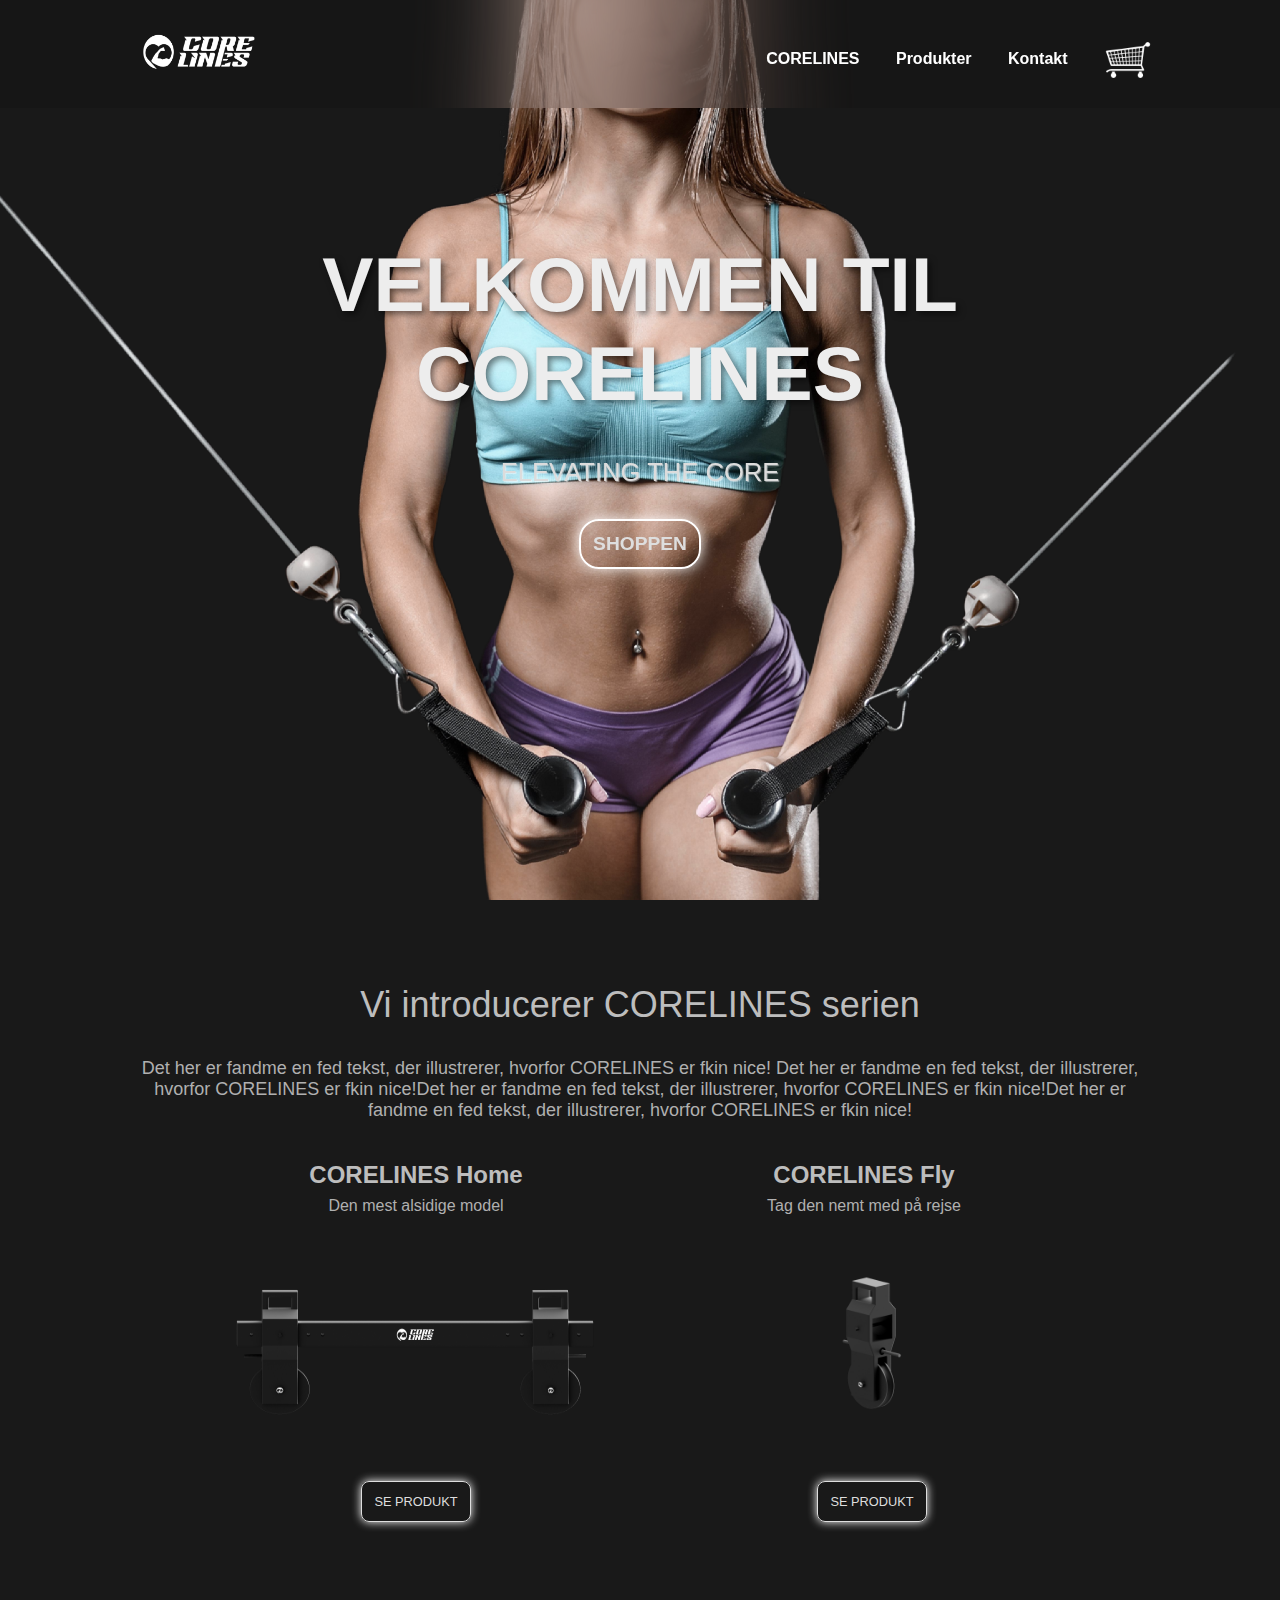
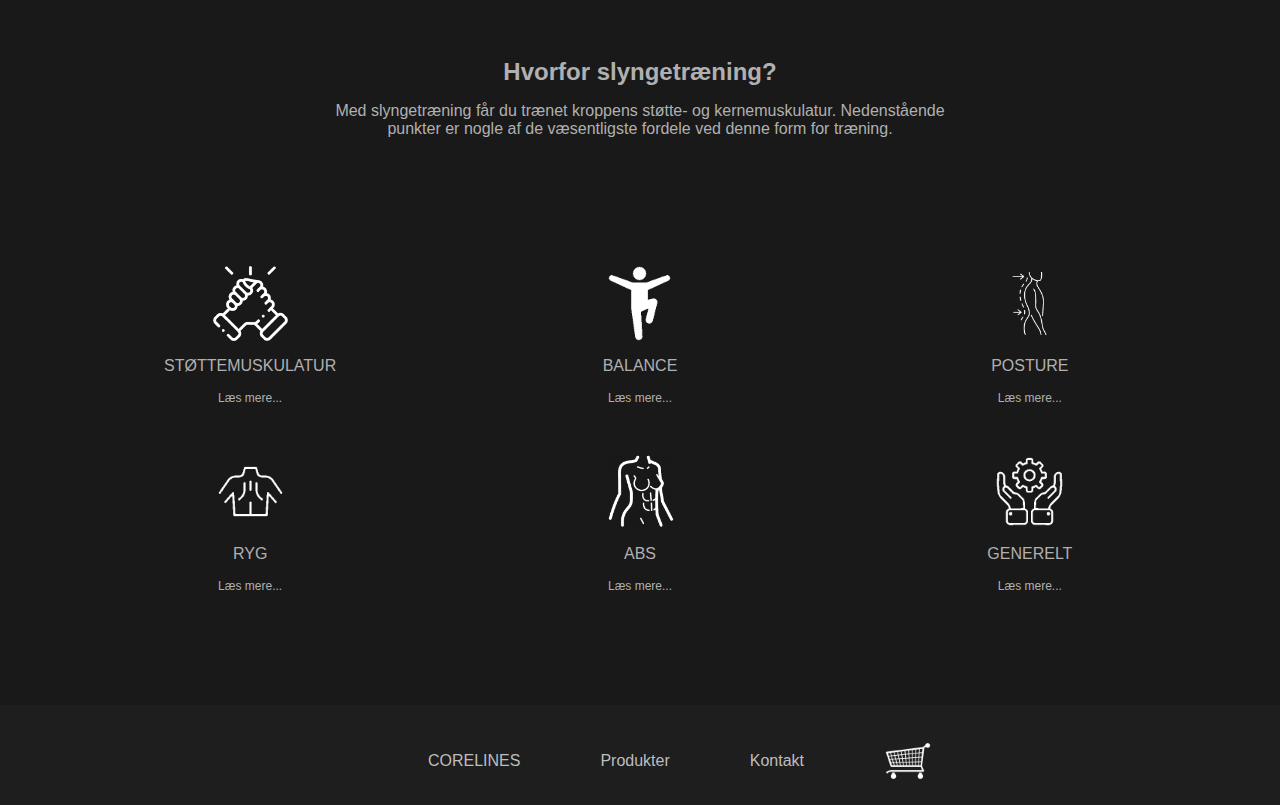
<file: index.html>
<!DOCTYPE html>
<html>
  <head>
    <meta charset="utf-8" />
    <meta http-equiv="X-UA-Compatible" content="IE=edge" />
    <title>CL:Home</title>
    <link rel="icon" href="pics/favicon.ico" />
    <meta name="description" content="" />
    <meta name="viewport" content="width=device-width, initial-scale=1" />
    <link rel="stylesheet" href="styles.css" />
    <link
      href="https://unpkg.com/boxicons@2.1.4/css/boxicons.min.css"
      rel="stylesheet"
    />
  </head>
  <body>
    <div class="hero_main">
      <header class="main_header">
        <input type="checkbox" id="menu-check" />
        <label class="icons" for="menu-check">
          <i class="bx bx-menu" id="menu-icon"></i>
          <i class="bx bx-x" id="close-icon"></i>
        </label>
        <a href=""
          ><img id="navbar_icon_logo" src="pics/AllWhite.png" alt=""
        /></a>
        <nav class="navbar">
          <a href="/index.html">CORELINES</a>
          <a href="/produkter.html">Produkter</a>
          <a href="">Kontakt</a>
          <a href=""
            ><img id="navbar_cart_logo" src="pics/1cart.png" alt=""
          /></a>
        </nav>
      </header>

      <div class="velkommen_div">
        <h1 id="velkommen_txt">VELKOMMEN TIL CORELINES</h1>
        <h2 id="elevatingthecore_txt">ELEVATING THE CORE</h2>
        <a href="/produkter.html" class="aref_btn" id="to-shop-btn">SHOPPEN</a>
      </div>
    </div>

    <div class="main_introducerer_div">
      <p id="introducerer_corelines_txt">Vi introducerer CORELINES serien</p>
      <p id="hvorfor_slyngetræning">
        Det her er fandme en fed tekst, der illustrerer, hvorfor CORELINES er
        fkin nice! Det her er fandme en fed tekst, der illustrerer, hvorfor
        CORELINES er fkin nice!Det her er fandme en fed tekst, der illustrerer,
        hvorfor CORELINES er fkin nice!Det her er fandme en fed tekst, der
        illustrerer, hvorfor CORELINES er fkin nice!
      </p>
    </div>
    <div class="corelines_produkter_div">
      <div class="home_introducerer_div introducerer_produkt_div">
        <h2 class="home_introducerer_title introducerer_produkt_title">
          CORELINES Home
        </h2>
        <p class="home_introducerer_text introducerer_produkt_text">
          Den mest alsidige model
        </p>
        <img
          src="pics/aa_home.png"
          alt=""
          class="home_produkt_img produkt_img"
        />
        <a class="btn se_produkt_btn">SE PRODUKT</a>
      </div>
      <div class="fly_introducerer_div introducerer_produkt_div">
        <h2 class="fly_introducerer_title introducerer_produkt_title">
          CORELINES Fly
        </h2>
        <p class="fly_introducerer_text introducerer_produkt_text">
          Tag den nemt med på rejse
        </p>
        <img src="pics/b_fly.png" alt="" class="fly_produkt_img produkt_img" />
        <a class="btn se_produkt_btn fly_introducerer_btn">SE PRODUKT</a>
      </div>
    </div>

    <div class="slyngetræning_info">
      <h2>Hvorfor slyngetræning?</h2>
      <p>
        Med slyngetræning får du trænet kroppens støtte- og kernemuskulatur.
        Nedenstående punkter er nogle af de væsentligste fordele ved denne form
        for træning.
      </p>
    </div>

    <div class="fordele">
      <div class="fordele_div">
        <div class="fordele_div2">
          Slyngetræning er en meget effektiv træningsform til at målrette de
          støttende muskler på grund af stoppernes ustabilitet. Træningsformen
          udfordrer ikke kun store muskelgrupper, men også de dybere muskler,
          der er afgørende for bl.a. balance og koordination. Dette medfører
          aktivering af forskellige stabiliserende muskler i hele kroppen for at
          opretholde kontrol og stabilitet under øvelserne. I modsætning til
          traditionel vægttræning, hvor bevægelserne ofte er mere kontrollerede,
          tvinger slyngetræning kroppen til at reagere på konstant skiftende
          positioner, hvilket stiller større krav til kernemuskulaturen og de
          mindre, stabiliserende muskler. Disse muskelgrupper bliver ofte
          forsømt i traditionel træning, hvorfor træningsformen, udover at give
          en mere alsidig og funktionel tilgang til træning, også er et
          værdifuldt supplement til f.eks. vægtløftere.
        </div>
        <img
          class="fordele_icons icon_support"
          src="pics/fordele/support1.png"
          alt=""
        />
        <p class="fordele_info">STØTTEMUSKULATUR</p>
        <p class="læs_mere_class">Læs mere...</p>
      </div>
      <div class="fordele_div">
        <div class="fordele_div2">
          Slyngetræning er en meget effektiv træningsform til at målrette de
          støttende muskler på grund af stoppernes ustabilitet. Træningsformen
          udfordrer ikke kun store muskelgrupper, men også de dybere muskler,
          der er afgørende for bl.a. balance og koordination. Dette medfører
          aktivering af forskellige stabiliserende muskler i hele kroppen for at
          opretholde kontrol og stabilitet under øvelserne. I modsætning til
          traditionel vægttræning, hvor bevægelserne ofte er mere kontrollerede,
          tvinger slyngetræning kroppen til at reagere på konstant skiftende
          positioner, hvilket stiller større krav til kernemuskulaturen og de
          mindre, stabiliserende muskler. Disse muskelgrupper bliver ofte
          forsømt i traditionel træning, hvorfor træningsformen, udover at give
          en mere alsidig og funktionel tilgang til træning, også er et
          værdifuldt supplement til f.eks. vægtløftere.
        </div>
        <img
          class="fordele_icons icon_balance"
          src="pics/fordele/balance1.png"
          alt=""
        />
        <p class="fordele_info">BALANCE</p>
        <p class="læs_mere_class">Læs mere...</p>
      </div>
      <div class="fordele_div">
        <div class="fordele_div2">
          Slyngetræning er en meget effektiv træningsform til at målrette de
          støttende muskler på grund af stoppernes ustabilitet. Træningsformen
          udfordrer ikke kun store muskelgrupper, men også de dybere muskler,
          der er afgørende for bl.a. balance og koordination. Dette medfører
          aktivering af forskellige stabiliserende muskler i hele kroppen for at
          opretholde kontrol og stabilitet under øvelserne. I modsætning til
          traditionel vægttræning, hvor bevægelserne ofte er mere kontrollerede,
          tvinger slyngetræning kroppen til at reagere på konstant skiftende
          positioner, hvilket stiller større krav til kernemuskulaturen og de
          mindre, stabiliserende muskler. Disse muskelgrupper bliver ofte
          forsømt i traditionel træning, hvorfor træningsformen, udover at give
          en mere alsidig og funktionel tilgang til træning, også er et
          værdifuldt supplement til f.eks. vægtløftere.
        </div>
        <img
          class="fordele_icons icon_posture"
          src="pics/fordele/posture1.png"
          alt=""
        />
        <p class="fordele_info">POSTURE</p>
        <p class="læs_mere_class">Læs mere...</p>
      </div>
      <div class="fordele_div">
        <div class="fordele_div2">
          Slyngetræning er en meget effektiv træningsform til at målrette de
          støttende muskler på grund af stoppernes ustabilitet. Træningsformen
          udfordrer ikke kun store muskelgrupper, men også de dybere muskler,
          der er afgørende for bl.a. balance og koordination. Dette medfører
          aktivering af forskellige stabiliserende muskler i hele kroppen for at
          opretholde kontrol og stabilitet under øvelserne. I modsætning til
          traditionel vægttræning, hvor bevægelserne ofte er mere kontrollerede,
          tvinger slyngetræning kroppen til at reagere på konstant skiftende
          positioner, hvilket stiller større krav til kernemuskulaturen og de
          mindre, stabiliserende muskler. Disse muskelgrupper bliver ofte
          forsømt i traditionel træning, hvorfor træningsformen, udover at give
          en mere alsidig og funktionel tilgang til træning, også er et
          værdifuldt supplement til f.eks. vægtløftere.
        </div>
        <img class="fordele_icons icon_ryg" src="pics/fordele/ryg1.png" />
        <p class="fordele_info">RYG</p>
        <p class="læs_mere_class">Læs mere...</p>
      </div>
      <div class="fordele_div">
        <div class="fordele_div2">
          Slyngetræning er en meget effektiv træningsform til at målrette de
          støttende muskler på grund af stoppernes ustabilitet. Træningsformen
          udfordrer ikke kun store muskelgrupper, men også de dybere muskler,
          der er afgørende for bl.a. balance og koordination. Dette medfører
          aktivering af forskellige stabiliserende muskler i hele kroppen for at
          opretholde kontrol og stabilitet under øvelserne. I modsætning til
          traditionel vægttræning, hvor bevægelserne ofte er mere kontrollerede,
          tvinger slyngetræning kroppen til at reagere på konstant skiftende
          positioner, hvilket stiller større krav til kernemuskulaturen og de
          mindre, stabiliserende muskler. Disse muskelgrupper bliver ofte
          forsømt i traditionel træning, hvorfor træningsformen, udover at give
          en mere alsidig og funktionel tilgang til træning, også er et
          værdifuldt supplement til f.eks. vægtløftere.
        </div>
        <img class="fordele_icons icon_abs" src="pics/fordele/abs1.png" />
        <p class="fordele_info">ABS</p>
        <p class="læs_mere_class">Læs mere...</p>
      </div>
      <div class="fordele_div">
        <div class="fordele_div2">
          Slyngetræning er en meget effektiv træningsform til at målrette de
          støttende muskler på grund af stoppernes ustabilitet. Træningsformen
          udfordrer ikke kun store muskelgrupper, men også de dybere muskler,
          der er afgørende for bl.a. balance og koordination. Dette medfører
          aktivering af forskellige stabiliserende muskler i hele kroppen for at
          opretholde kontrol og stabilitet under øvelserne. I modsætning til
          traditionel vægttræning, hvor bevægelserne ofte er mere kontrollerede,
          tvinger slyngetræning kroppen til at reagere på konstant skiftende
          positioner, hvilket stiller større krav til kernemuskulaturen og de
          mindre, stabiliserende muskler. Disse muskelgrupper bliver ofte
          forsømt i traditionel træning, hvorfor træningsformen, udover at give
          en mere alsidig og funktionel tilgang til træning, også er et
          værdifuldt supplement til f.eks. vægtløftere.
        </div>
        <img
          class="fordele_icons icon_general"
          src="pics/fordele/general1.png"
        />
        <p class="fordele_info">GENERELT</p>
        <p class="læs_mere_class">Læs mere...</p>
      </div>
    </div>

    <div class="main_footer">
      <div class="footer_container">
        <nav class="navbar_footer">
          <a href="">CORELINES</a>
          <a href="/produkter.html">Produkter</a>
          <a href="">Kontakt</a>
          <a href=""
            ><img id="navbar_cart_logo" src="pics/1cart.png" alt=""
          /></a>
        </nav>
      </div>
    </div>

    <script src="app.js" async defer></script>
  </body>
</html>
</file>
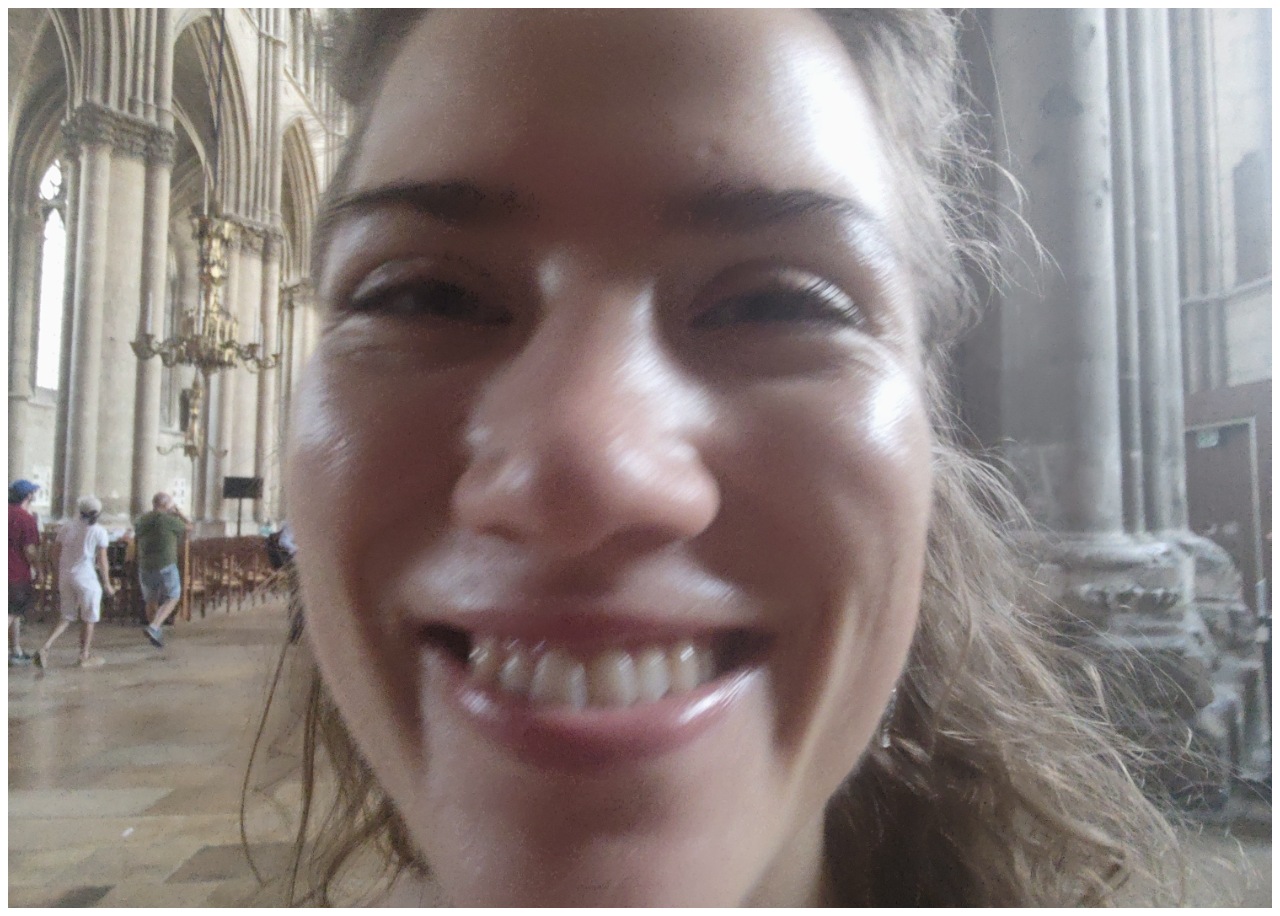
<file: funnypage.html>
<!DOCTYPE html>
<html lang="en">
  <head>
    <meta charset="UTF-8" />
    <meta name="viewport" content="width=device-width, initial-scale=1.0" />
    <title>LOL!</title>
    <link rel="stylesheet" href="funnycss.css" />
  </head>
  <body>
    <div class="hero_main"></div>
  </body>
</html>
</file>
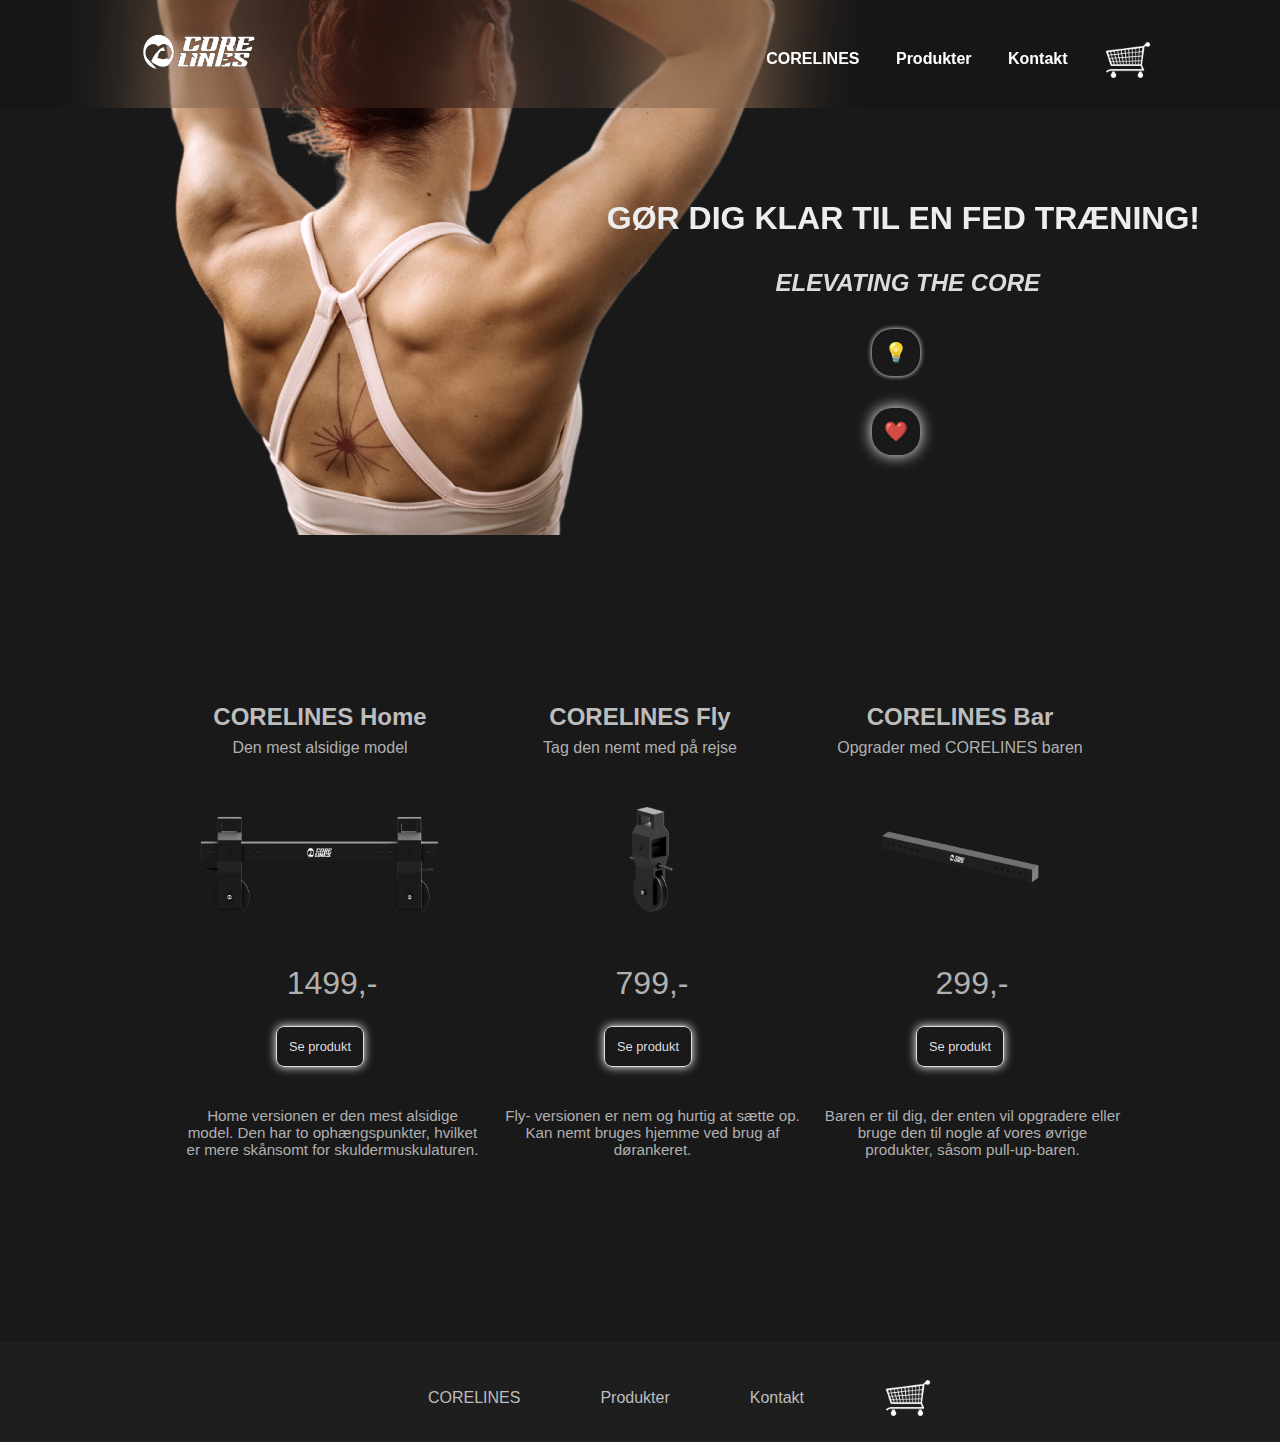
<file: produkter.html>
<!DOCTYPE html>
<html>
  <head>
    <meta charset="utf-8" />
    <meta http-equiv="X-UA-Compatible" content="IE=edge" />
    <title>CL:produkter</title>
    <link rel="icon" href="pics/favicon.ico" />
    <meta name="description" content="" />
    <meta name="viewport" content="width=device-width, initial-scale=1" />
    <link rel="stylesheet" href="styles_produkter.css" />
    <link
      href="https://unpkg.com/boxicons@2.1.4/css/boxicons.min.css"
      rel="stylesheet"
    />
  </head>
  <body>
    <div class="hero_main">
      <header class="main_header">
        <input type="checkbox" id="menu-check" />
        <label class="icons" for="menu-check">
          <i class="bx bx-menu" id="menu-icon"></i>
          <i class="bx bx-x" id="close-icon"></i>
        </label>
        <a href="/index.html"
          ><img id="navbar_icon_logo" src="pics/AllWhite.png" alt=""
        /></a>
        <nav class="navbar">
          <a href="/index.html">CORELINES</a>
          <a href="/produkter.html">Produkter</a>
          <a href="">Kontakt</a>
          <a href=""
            ><img id="navbar_cart_logo" src="pics/1cart.png" alt=""
          /></a>
        </nav>
      </header>

      <div class="velkommen_div">
        <h1 id="velkommen_txt">GØR DIG KLAR TIL EN FED TRÆNING!</h1>
        <h2 id="elevatingthecore_txt">ELEVATING THE CORE</h2>
        <a
          href="#"
          style="--clr: #2eff7b"
          class="btn"
          id="light-btn"
          onclick="myFunction()"
          >💡</a
        >
        <a
          href="/funnypage.html"
          style="--clr: #2eff7b"
          class="btn"
          id="product-banner-btn"
          >❤️</a
        >
      </div>
    </div>
    <div class="corelines_produkter_div">
      <div class="home_introducerer_div introducerer_produkt_div">
        <h2 class="home_introducerer_title introducerer_produkt_title">
          CORELINES Home
        </h2>
        <p class="home_introducerer_text introducerer_produkt_text">
          Den mest alsidige model
        </p>
        <img
          src="pics/aa_home.png"
          alt=""
          class="home_produkt_img produkt_img"
        />
        <p class="produkt_pris">1499,-</p>
        <a class="btn se_produkt_btn">Se produkt</a>
        <p class="initialtext_productpage">
          Home versionen er den mest alsidige model. Den har to ophængspunkter,
          hvilket er mere skånsomt for skuldermuskulaturen.
        </p>
        <!--<p class="læs_mere_test">Læs mere...</p>-->
      </div>
      <div class="fly_introducerer_div introducerer_produkt_div">
        <h2 class="fly_introducerer_title introducerer_produkt_title">
          CORELINES Fly
        </h2>
        <p class="fly_introducerer_text introducerer_produkt_text">
          Tag den nemt med på rejse
        </p>
        <img src="pics/b_fly.png" alt="" class="fly_produkt_img produkt_img" />
        <p class="produkt_pris">799,-</p>
        <a class="btn se_produkt_btn fly_introducerer_btn">Se produkt</a>
        <p class="initialtext_productpage">
          Fly- versionen er nem og hurtig at sætte op. Kan nemt bruges hjemme
          ved brug af dørankeret.
        </p>
      </div>
      <div class="bar_introducerer_div introducerer_produkt_div">
        <h2 class="fly_introducerer_title introducerer_produkt_title">
          CORELINES Bar
        </h2>
        <p class="fly_introducerer_text introducerer_produkt_text">
          Opgrader med CORELINES baren
        </p>
        <img src="pics/bar.png" alt="" class="bar_produkt_img produkt_img" />
        <p class="produkt_pris">299,-</p>
        <a class="btn se_produkt_btn fly_introducerer_btn">Se produkt</a>
        <p class="initialtext_productpage">
          Baren er til dig, der enten vil opgradere eller bruge den til nogle af
          vores øvrige produkter, såsom pull-up-baren.
        </p>
      </div>
    </div>

    <!--<div class="læsmere_container">
      <div class="læsmere_container2">
        <div class="læsmere_div læsmere_div1">
          Pro og Home versionerne i CORE-LINE serien anvender
          to-punkts-opsætning, der bl.a. lader skulderen undgå konsekvent
          belastning på ydersiden. Herved vil der være mere fokus på
          støttemuskulaturen omkring skulderen, der således vil trænes mere
          ensartet i de to dimensioner. Sport og Home versionerne er desuden
          revolutionerende inden for området, da de har en trisse på hver side,
          der muliggør træning i tre dimensioner. Denne træningsform er
          betydeligt mere udfordrende og kræver således en højere grad af
          muskulær kontrol. Til gengæld kan træningsformen være rigtig givende
          og kræver en nøjagtig og ens brug af musklerne på begge sider af
          kroppen - et udmærket produkt til dem, der er stærkere på den ene side
          - f.eks. dem, der løfter bænkpres forkert. Hvis man ikke er i stand
          til eller blot ikke ønsker at træne ved anvendelse af de tre
          dimensioner, kan man løfte båndet og sno den omkring stangen, der er
          placeret i midten af slyngen. Således vil man nemt kunne træne på
          almindeligt vis.
        </div>
        <p class="læs_mere_class læsmere_txt_produkt1">Læs mere...</p>
      </div>
      <div class="læsmere_container2">
        <div class="læsmere_div">
          Et døranker er med i pakken, så man også nemt kan træne indenfor -
          helt uden at skrue noget fast i loftet eller væggen. Fly-versionen er
          et udmærket produkt til dem, der er på farten. Slyngen kan pakkes ned
          eller ud i en fart og fylder ikke det store. Den er således perfekt
          til både dem, der er ude på en løbetur, og dem, der er ude at rejse.
          Den kan nemt bindes omkring næsten hvad som helst, f.eks. et træ eller
          en overligger. Fly-versionen har desuden også, ligesom Pro og Home
          versionerne, en trisse, der muliggør træning i tre dimensioner. Dette
          er dog noget mere udfordrende end almindelig slyngetræning. Man kan
          nemt deaktivere systemet, hvis man foretrækker den almindelige metode.
        </div>
        <p class="læs_mere_class læsmere_txt_produkt2">Læs mere...</p>
      </div>
      <div class="læsmere_container2">
        <div class="læsmere_div">
          Slyngetræning er en meget effektiv træningsform til at målrette de
          støttende muskler på grund af stoppernes ustabilitet. Træningsformen
          udfordrer ikke kun store muskelgrupper, men også de dybere muskler,
          der er afgørende for bl.a. balance og koordination. Dette medfører
          aktivering af forskellige stabiliserende muskler i hele kroppen for at
          opretholde kontrol og stabilitet under øvelserne. I modsætning til
          traditionel vægttræning, hvor bevægelserne ofte er mere kontrollerede,
          tvinger slyngetræning kroppen til at reagere på konstant skiftende
          positioner, hvilket stiller større krav til kernemuskulaturen og de
          mindre, stabiliserende muskler. Disse muskelgrupper bliver ofte
          forsømt i traditionel træning, hvorfor træningsformen, udover at give
          en mere alsidig og funktionel tilgang til træning, også er et
          værdifuldt supplement til f.eks. vægtløftere.
        </div>
        <p class="læs_mere_class læsmere_txt_produkt3">Læs mere...</p>
      </div>
    </div> -->

    <div class="main_footer">
      <div class="footer_container">
        <nav class="navbar_footer">
          <a href="/index.html">CORELINES</a>
          <a href="">Produkter</a>
          <a href="">Kontakt</a>
          <a href=""
            ><img id="navbar_cart_logo" src="pics/1cart.png" alt=""
          /></a>
        </nav>
      </div>
    </div>

    <script src="app.js" async defer></script>
  </body>
</html>
</file>
<file: styles.css>
/* 
ctrl-f quick nav: 
    hero, 
    introducerer, 
    produkter, 
    hvorfor slyngetræning, 
    fordele, 
    footer, 
    media 
*/

* {
  margin: 0;
  padding: 0;
  box-sizing: border-box;
  font-family: Verdana, Geneva, Tahoma, sans-serif;
}

:root {
  --maintextcolor: #b0b0b0;
  --maintitlecolor: #bdbdbd;
  --mainbgcolor: #191919;
  --btnbgcolor: #21ff3f;
  --btnboxshadow: #fff;
  --btnbgcolor2: rgba(65, 255, 68, 0.147);
  --btntextcolor: rgb(222, 222, 222);
  --txtshadow: rgb(255, 255, 255);
  --txtherobanner: rgb(237, 237, 237);
  --txtherobannersub: rgb(220, 220, 220);
}

/* --------------- SETTINGS END HERE ---------------  */
/* --------------- SETTINGS END HERE ---------------  */

body {
  background-color: var(--mainbgcolor);
}

#navbar_cart_logo {
  max-width: 3rem;
  vertical-align: middle;
}
#navbar_icon_logo {
  max-width: 8rem;
}

.navbar {
  padding-top: 1.25rem;
}

.hero_main {
  min-height: 100vh;
  background: url("pics/a.modified.png") no-repeat;
  background-size: cover;
  background-position: center;
  filter: grayscale(25%) brightness(100%);
  z-index: 1;
}

.main_header {
  position: fixed;
  top: 0;
  left: 0;
  width: 100%;
  padding: 1rem 10%;
  display: flex;
  justify-content: space-between;
  z-index: 100;
}

.main_header::before {
  content: "";
  position: absolute;
  top: 0;
  left: 0;
  width: 100%;
  height: 100%;
  background: rgba(0, 0, 0, 0.1);
  backdrop-filter: blur(50px);
  z-index: -1;
}

.main_header::after {
  content: "";
  position: absolute;
  top: 0;
  left: 0;
  width: 100%;
  height: 100%;
  z-index: -1;
}

.navbar a {
  font-size: 1rem;
  color: white;
  text-decoration: none;
  font-weight: 900;
  margin-left: 2rem;
  transition: font-size 0.3s ease;
}
.navbar a:hover {
  font-size: 1.1rem;
  text-shadow: 1px 1px 1px var(--txtshadow);
}

#menu-check {
  display: none;
}

.icons {
  position: absolute;
  right: 5%;
  font-size: 2.8rem;
  color: var(--maintextcolor);
  cursor: pointer;
  display: none;
  z-index: 1;
}

/*-------------------- END OF HEADER AND BACKGROUND --------------------*/
/*-------------------- END OF HEADER AND BACKGROUND --------------------*/
/* -------------------------------------------------------------------------------- */
/* -------------------------------------------------------------------------------- */
/*-------------------- HERO (velkommen) STARTS HERE ----------*/
/*-------------------- HERO (velkommen) STARTS HERE ----------*/

.velkommen_div {
  padding-top: 15rem;
  width: 100%;
  display: flex;
  justify-content: center;
  align-items: center;
  flex-direction: column;
  text-decoration: none;
}

#velkommen_txt {
  box-sizing: border-box;
  max-width: 100%;
  width: 80%;
  margin: 0 auto; /* Center horizontally */
  font-size: clamp(30px, 6vw, 6rem);
  text-align: center;
  color: var(--txtherobanner);
  overflow: hidden;
  text-shadow: 3px 3px 6px rgba(0, 0, 0, 0.5);
  font-weight: 900;
}

#elevatingthecore_txt {
  padding-top: 2.5rem;
  box-sizing: border-box;
  max-width: 50%;
  width: 80%;
  margin: 0 auto; /* Center horizontally */
  font-size: clamp(16px, 2vw, 2rem);
  text-align: center;
  color: var(--txtherobannersub);
  overflow: hidden;
  text-shadow: 1px 1px 1px rgba(255, 255, 255, 0.5);
  font-weight: 500;
}

#to-shop-btn {
  font-size: clamp(16px, 1.5vw, 2rem);

  padding: 0.75rem; /* Default padding */
  margin: 2rem auto;
  border-radius: 1.25rem;
  color: var(--btntextcolor);
  border: 2px;
  border-style: solid;
  border-color: white;
  cursor: pointer;
  box-shadow: 0 0 15px var(--btnboxshadow);
  transition: 0.3s ease;
  font-weight: 600;
  text-decoration: none;
}

#to-shop-btn:hover {
  background: var(--btnbgcolor);
  box-shadow: 0 0 50px var(--btnboxshadow);
  letter-spacing: 0.05em;
}

/*-------------------- END OF HERO (velkommen) ----------*/
/*-------------------- END OF HERO (velkommen) ----------*/
/* -------------------------------------------------------------------------------- */
/* -------------------------------------------------------------------------------- */
/*-------------------- INTRODUCERER STARTS HERE ----------*/
/*-------------------- INTRODUCERER STARTS HERE ----------*/

.main_introducerer_div {
  display: flex;
  flex-direction: column;
  flex: wrap;
  width: 100%;
  height: fit-content;
  background-color: var(--mainbgcolor);
  align-items: center;
  justify-content: center;

  box-sizing: border-box;

  padding: 1rem 10%;
  text-align: center;
}

#introducerer_corelines_txt {
  color: var(--maintitlecolor);
  font-size: clamp(16px, 4vh, 3rem);
  margin-top: 7.5vh;
}

/*-------------------- END OF INTRODUCERER --------------------*/
/*-------------------- END OF INTRODUCERER --------------------*/
/* -------------------------------------------------------------------------------- */
/* -------------------------------------------------------------------------------- */
/*-------------------- PRODUKTER STARTS HERE ----------*/
/*-------------------- PRODUKTER STARTS HERE ----------*/

.se_produkt_btn {
  font-size: clamp(12px, 1vw, 2rem);
  padding: 0.75rem;
  margin: 1rem 0;
  border-radius: 0.5rem;
  color: var(--btntextcolor);
  border: 1px;
  border-style: solid;
  cursor: pointer;
  box-shadow: 0 0 10px var(--btnboxshadow);
  transition: 0.3s ease;
}
.se_produkt_btn:hover {
  box-shadow: 0 0 20px var(--btnboxshadow);
  letter-spacing: 0.05em;
}

.corelines_produkter_div {
  display: flex;
  justify-content: center;
  flex-wrap: wrap;
  gap: 3rem;
}

.introducerer_produkt_div {
  display: flex;
  flex-direction: column;
  justify-content: center;
  align-items: center;
}

.introducerer_produkt_title {
  color: var(--maintitlecolor);
  padding: 0.5rem;
}

.introducerer_produkt_text {
  color: var(--maintextcolor);
}

.produkt_img {
  height: 250px;
  width: 400px;
}

.fly_produkt_img {
  padding-left: 2.5rem;
}

.fly_introducerer_div a {
  margin-left: 1rem;
}

/*-------------------- END OF PRODUKTER --------------------*/
/*-------------------- END OF PRODUKTER --------------------*/

/* -------------------------------------------------------------------------------- */
/* -------------------------------------------------------------------------------- */
/* ---------- HVORFOR SLYNGETRÆNING ------- */
/* ---------- HVORFOR SLYNGETRÆNING ------- */

#hvorfor_slyngetræning {
  margin-top: 2rem;
  font-size: clamp(16px, 2vh, 3rem);
  color: var(--maintextcolor);
  margin-bottom: 1rem;
  max-width: 1000px;
}

.slyngetræning_info {
  max-width: 50%;
  margin: 0 auto;
  text-align: center;
  padding-top: 7.5rem;
  color: var(--maintextcolor);
}
.slyngetræning_info p {
  margin-top: 1rem;
}

/* -------------------- END OF SLYNGETRÆNING -------------------- */
/* -------------------- END OF SLYNGETRÆNING -------------------- */
/* -------------------------------------------------------------------------------- */
/* -------------------------------------------------------------------------------- */

/* -------------------- FORDELE STARTS HERE -------------------- */
/* -------------------- FORDELE STARTS HERE -------------------- */

.fordele {
  display: grid;
  grid-template-columns: repeat(auto-fit, minmax(300px, 1fr));
  grid-gap: 0.1rem; /* Optional: Add a gap between items */
  margin: 5rem auto;
  padding: 1rem;
  max-width: 1200px;
  background-color: var(--mainbgcolor);
}

.fordele_div {
  background-color: var(--mainbgcolor);
  display: grid;
  grid-template-rows: 0fr;
  transition: grid-template-rows 0.5s ease;
  justify-items: center;
}

.fordele_div .fordele_div2 {
  margin: 1rem;
  overflow: hidden;
  color: var(--maintextcolor);
  text-align: center;
  font-size: 0.95rem;
}

.fordele_info {
  margin-top: 1rem;
  color: var(--maintextcolor);
}
.læs_mere_class {
  margin: 1rem;
  color: var(--maintextcolor);
  font-size: 0.75rem;
  transition: font-size 0.3s ease;
}

.læs_mere_class:hover {
  font-size: 0.85rem;
}

.fordele_icons {
  width: 75px;
  height: 75px;
  align-self: center;
}

/*-------------------- END OF FORDELE --------------------*/
/*-------------------- END OF FORDELE --------------------*/
/* -------------------------------------------------------------------------------- */
/* -------------------------------------------------------------------------------- */
/*-------------------- FOOTER STARTS HERE ------------------*/
/*-------------------- FOOTER STARTS HERE ------------------*/

.main_footer {
  background: rgba(30, 30, 30, 1);
  height: 100px;
}

.navbar_footer {
  display: flex;
  justify-content: center;
  align-items: center;
}

.navbar_footer a {
  font-size: 1rem;
  color: var(--maintitlecolor);
  text-decoration: none;
  font-weight: 500;
  margin-left: 5rem;
  margin-top: 2rem;
  transition: font-size 0.3s ease;
}

.navbar_footer a:hover {
  font-size: 1.1rem;
  text-shadow: 0.5px 0.5px 0.5px var(--txtshadow);
}

/*-------------------- END OF FOOTER --------------------*/
/*-------------------- END OF FOOTER --------------------*/
/* -------------------------------------------------------------------------------- */
/* -------------------------------------------------------------------------------- */
/* -------------------- MEDIA STARTS HERE --------------------  */
/* -------------------- MEDIA STARTS HERE --------------------  */
/* -------------------- MEDIA STARTS HERE --------------------  */
/* -------------------- MEDIA STARTS HERE --------------------  */
/* -------------------- MEDIA STARTS HERE --------------------  */
/* -------------------- MEDIA STARTS HERE --------------------  */
/* -------------------- MEDIA STARTS HERE --------------------  */
/* -------------------- MEDIA STARTS HERE --------------------  */
/* -------------------- MEDIA STARTS HERE --------------------  */
/* -------------------- MEDIA STARTS HERE --------------------  */
/* -------------------- MEDIA STARTS HERE --------------------  */
/* -------------------- MEDIA STARTS HERE --------------------  */
/* -------------------- MEDIA STARTS HERE --------------------  */
/* -------------------- MEDIA STARTS HERE --------------------  */
/* -------------------- MEDIA STARTS HERE --------------------  */
/* -------------------- MEDIA STARTS HERE --------------------  */
/* -------------------- MEDIA STARTS HERE --------------------  */
/* -------------------- MEDIA STARTS HERE --------------------  */
/* -------------------- MEDIA STARTS HERE --------------------  */
/* -------------------- MEDIA STARTS HERE --------------------  */

@media (max-width: 992px) {
  .main_header {
    padding: 1.3rem 5%;
  }
}

@media (max-width: 768px) {
  .main_header {
    padding: 1rem 2.5%;
  }

  .fordele_icons {
    width: 50px;
    height: 50px;
  }

  .icons {
    display: inline-flex;
    top: 30%;
  }

  #menu-check:checked ~ .icons #menu-icon {
    display: none;
  }
  #menu-check:checked ~ .icons #close-icon {
    display: block;
  }

  .icons #close-icon {
    display: none;
  }

  .navbar {
    position: absolute;
    top: 100%;
    left: 0;
    height: 0;
    width: 100%;
    background: rgba(0, 0, 0, 0.1);
    backdrop-filter: blur(50px);
    box-shadow: 0 0.5rem 1rem rgba(0, 0, 0, 0.1);
    overflow: hidden;
    transition: 0.3s ease;
  }

  #menu-check:checked ~ .navbar {
    height: 17.7rem;
  }

  .navbar a {
    display: block;
    font-size: 1.25rem;
    margin: 1.5rem 0;
    text-align: center;
    transition: 0.3s ease;
  }

  #menu-check:checked ~ .navbar a {
    transform: translateY(0);
  }
}

@media (max-width: 500px) {
  .hero_main {
    min-height: 70vh;
  }
  .velkommen_div {
    padding-top: 15rem;
    width: 100%;
    display: flex;
    justify-content: center;
    align-items: center;
    flex-direction: column;
  }
  #to-shop-btn {
    margin-top: 2rem;
  }

  .main_footer {
    background: rgba(30, 30, 30, 1);
    height: 300px;
  }

  .navbar_footer {
    display: flex;
    justify-content: center;
    align-items: center;
    flex-direction: column;
  }
  .navbar_footer a {
    margin: 1rem;
  }
}
</file>
<file: funnycss.css>
.hero_main {
  min-height: 100vh;
  background: url("pics/mathildepusen.jpg") no-repeat;
  background-size: cover;
  background-position: center;
  filter: grayscale(25%) brightness(100%);
  z-index: 1;
}
</file>
<file: styles_produkter.css>
/* 
ctrl-f quick nav: 
    hero, 
    introducerer, 
    produkter, 
    hvorfor slyngetræning, 
    fordele, 
    footer, 
    media 
*/

* {
  margin: 0;
  padding: 0;
  box-sizing: border-box;
  font-family: Verdana, Geneva, Tahoma, sans-serif;
}

:root {
  --maintextcolor: #b0b0b0;
  --maintitlecolor: #bdbdbd;
  --mainbgcolor: #191919;
  --btnbgcolor: #21ff3f;
  --btnboxshadow: #fff;
  --btnbgcolor2: rgba(65, 255, 68, 0.147);
  --btntextcolor: rgb(222, 222, 222);
  --txtshadow: rgb(255, 255, 255);
  --txtherobanner: rgb(237, 237, 237);
  --txtherobannersub: rgb(220, 220, 220);
}

/* --------------- SETTINGS END HERE ---------------  */
/* --------------- SETTINGS END HERE ---------------  */

body {
  background-color: var(--mainbgcolor);
}

#navbar_cart_logo {
  max-width: 3rem;
  vertical-align: middle;
}
#navbar_icon_logo {
  max-width: 8rem;
}

.navbar {
  padding-top: 1.25rem;
}

.hero_main {
  min-height: 50vh;
  background: url("pics/getready_nobg.png") no-repeat;
  background-size: cover;
  background-position: center;
  filter: grayscale(25%) brightness(100%);
  z-index: 1;
}

.main_header {
  position: fixed;
  top: 0;
  left: 0;
  width: 100%;
  padding: 1rem 10%;
  display: flex;
  justify-content: space-between;
  z-index: 100;
}

.main_header::before {
  content: "";
  position: absolute;
  top: 0;
  left: 0;
  width: 100%;
  height: 100%;
  background: rgba(0, 0, 0, 0.1);
  backdrop-filter: blur(50px);
  z-index: -1;
}

.main_header::after {
  content: "";
  position: absolute;
  top: 0;
  left: 0;
  width: 100%;
  height: 100%;
  z-index: -1;
}

.navbar a {
  font-size: 1rem;
  color: white;
  text-decoration: none;
  font-weight: 900;
  margin-left: 2rem;
  transition: font-size 0.3s ease;
}
.navbar a:hover {
  font-size: 1.1rem;
  text-shadow: 1px 1px 1px var(--txtshadow);
}

#menu-check {
  display: none;
}

.icons {
  position: absolute;
  right: 5%;
  font-size: 2.8rem;
  color: var(--maintextcolor);
  cursor: pointer;
  display: none;
  z-index: 1;
}

/*-------------------- END OF HEADER AND BACKGROUND --------------------*/
/*-------------------- END OF HEADER AND BACKGROUND --------------------*/
/* -------------------------------------------------------------------------------- */
/* -------------------------------------------------------------------------------- */
/*-------------------- HERO (velkommen) STARTS HERE ----------*/
/*-------------------- HERO (velkommen) STARTS HERE ----------*/

.velkommen_div {
  padding: 12.5rem 0 5rem 0;
  margin-right: 5rem;
  display: flex;
  flex-direction: column;
  text-align: right;
  align-items: flex-end; /* Align items to the right */
}

#velkommen_txt {
  color: var(--txtherobanner);
}

#elevatingthecore_txt {
  margin: 2rem 10rem 0 0;
  color: var(--txtherobannersub);
  font-style: italic;
}

#product-banner-btn {
  font-size: clamp(16px, 1.5vw, 2rem);
  padding: 0.75rem; /* Default padding */
  margin: 2rem 17.5rem 0 0; /* Adjust margin for top */
  border-radius: 1.25rem;
  color: var(--btntextcolor);
  border: none;
  cursor: pointer;
  box-shadow: 0 0 15px var(--btnboxshadow);
  text-align: right;
  transition: 0.3s ease;
  font-weight: 600;
  text-decoration: none;
}
#light-btn {
  font-size: clamp(16px, 1.5vw, 2rem);
  padding: 0.75rem; /* Default padding */
  margin: 2rem 17.5rem 0 0; /* Adjust margin for top */
  border-radius: 1.25rem;
  color: var(--btntextcolor);
  border: none;
  cursor: pointer;
  box-shadow: 0 0 5px var(--btnboxshadow);
  text-align: right;
  transition: 0.3s ease;
  font-weight: 600;
  text-decoration: none;
}

#product-banner-btn:hover {
  background: var(--btnbgcolor);
  box-shadow: 0 0 50px var(--btnboxshadow);
  letter-spacing: 0.05em;
}
#light-btn:hover {
  background: var(--btnbgcolor);
  box-shadow: 0 0 50px var(--btnboxshadow);
  letter-spacing: 0.05em;
}

/*-------------------- END OF HERO (velkommen) ----------*/
/*-------------------- END OF HERO (velkommen) ----------*/
/* -------------------------------------------------------------------------------- */
/* -------------------------------------------------------------------------------- */
/*-------------------- PRODUKTER STARTS HERE ----------*/
/*-------------------- PRODUKTER STARTS HERE ----------*/

.se_produkt_btn {
  font-size: clamp(12px, 1vw, 2rem);
  padding: 0.75rem;
  margin: 1rem 0;
  border-radius: 0.5rem;
  color: var(--btntextcolor);
  border: 1px;
  border-style: solid;
  cursor: pointer;
  box-shadow: 0 0 10px var(--btnboxshadow);
  transition: 0.3s ease;
}
.se_produkt_btn:hover {
  box-shadow: 0 0 20px var(--btnboxshadow);
  letter-spacing: 0.05em;
}

.corelines_produkter_div {
  display: flex;
  justify-content: center;
  flex-wrap: wrap;
  margin: 10rem;
}

.corelines_produkter_div > * {
  flex: 1;
}

.introducerer_produkt_div {
  display: flex;
  flex-direction: column;
  justify-content: center;
  align-items: center;
}

.introducerer_produkt_title {
  color: var(--maintitlecolor);
  padding: 0.5rem;
}

.introducerer_produkt_text {
  color: var(--maintextcolor);
  text-align: center;
}

.produkt_img {
  max-height: 200px;
  max-width: 350px;
}

.fly_produkt_img {
  padding-left: 2.5rem;
}

.fly_introducerer_div a {
  margin-left: 1rem;
}

.produkt_pris {
  color: var(--maintextcolor);
  padding: 0.5rem;
  font-size: 2rem;
  margin-left: 1.5rem;
}

.initialtext_productpage {
  display: grid;
  grid-template-columns: repeat(auto-fit, minmax(300px, 1fr));
  grid-gap: 1rem; /* Optional: Add a gap between items */
  margin: 0rem auto;
  padding: 1.5rem 0rem;
  max-width: 275px;
  background-color: var(--mainbgcolor);
  color: var(--maintextcolor);
  font-size: 0.95rem;
  text-align: center;
}

.se_produkt_køb_nu_div {
  margin: 2rem 0;
}

/* ------------------------PRODUCTS END HERE -------------- */
/* ------------------------PRODUCTS END HERE -------------- */
/*-------------------------------------------------------------------------*/
/*-------------------------------------------------------------------------*/
/* ------------------------LÆSMERE STARTS HERE ------------ */
/* ------------------------LÆSMERE STARTS HERE ------------*/

.læsmere_container {
  display: grid;
  grid-template-columns: repeat(auto-fit, minmax(300px, 1fr));
  grid-gap: 0.1rem; /* Optional: Add a gap between items */
  margin: 0 auto 5rem;
  padding: 0rem;
  max-width: 1200px;
  background-color: var(--mainbgcolor);
}

.læsmere_container2 {
  background-color: var(--mainbgcolor);
  display: grid;
  grid-template-rows: 0fr;
  transition: grid-template-rows 0.5s ease;
  justify-items: center;
}

.læsmere_container .læsmere_div {
  margin: 0.4rem;
  overflow: hidden;
  color: var(--maintextcolor);
  text-align: center;
  font-size: 0.95rem;
}

.læs_mere_class {
  margin: 1rem;
  color: var(--maintextcolor);
  font-size: 0.75rem;
  transition: font-size 0.3s ease;
}

.læs_mere_class:hover {
  font-size: 0.85rem;
}

/*.fordele_info {
  margin-top: 1rem;
  color: var(--maintextcolor); 
}*/

/* ------------------------LÆS MERE END HERE -------------- */
/* ------------------------LÆS MERE END HERE -------------- */
/*-------------------------------------------------------------------------*/
/*-------------------------------------------------------------------------*/
/* ------------------------FOOTER STARTS HERE ------------ */
/* ------------------------FOOTER STARTS HERE ------------ */

.main_footer {
  background: rgba(30, 30, 30, 1);
  height: 100px;
}

.navbar_footer {
  display: flex;
  justify-content: center;
  align-items: center;
}

.navbar_footer a {
  font-size: 1rem;
  color: var(--maintitlecolor);
  text-decoration: none;
  font-weight: 500;
  margin-left: 5rem;
  margin-top: 2rem;
  transition: font-size 0.3s ease;
}

.navbar_footer a:hover {
  font-size: 1.1rem;
  text-shadow: 0.5px 0.5px 0.5px var(--txtshadow);
}

/*-------------------- END OF FOOTER --------------------*/
/*-------------------- END OF FOOTER --------------------*/
/* -------------------------------------------------------------------------------- */
/* -------------------------------------------------------------------------------- */
/* -------------------- MEDIA STARTS HERE --------------------  */
/* -------------------- MEDIA STARTS HERE --------------------  */
/* -------------------- MEDIA STARTS HERE --------------------  */
/* -------------------- MEDIA STARTS HERE --------------------  */
/* -------------------- MEDIA STARTS HERE --------------------  */
/* -------------------- MEDIA STARTS HERE --------------------  */
/* -------------------- MEDIA STARTS HERE --------------------  */
/* -------------------- MEDIA STARTS HERE --------------------  */
/* -------------------- MEDIA STARTS HERE --------------------  */
/* -------------------- MEDIA STARTS HERE --------------------  */
/* -------------------- MEDIA STARTS HERE --------------------  */
/* -------------------- MEDIA STARTS HERE --------------------  */
/* -------------------- MEDIA STARTS HERE --------------------  */
/* -------------------- MEDIA STARTS HERE --------------------  */
/* -------------------- MEDIA STARTS HERE --------------------  */
/* -------------------- MEDIA STARTS HERE --------------------  */
/* -------------------- MEDIA STARTS HERE --------------------  */
/* -------------------- MEDIA STARTS HERE --------------------  */
/* -------------------- MEDIA STARTS HERE --------------------  */
/* -------------------- MEDIA STARTS HERE --------------------  */

@media (max-width: 992px) {
  .main_header {
    padding: 1.3rem 5%;
  }
}

@media (max-width: 768px) {
  .main_header {
    padding: 1rem 2.5%;
  }

  .icons {
    display: inline-flex;
    top: 30%;
  }

  #menu-check:checked ~ .icons #menu-icon {
    display: none;
  }
  #menu-check:checked ~ .icons #close-icon {
    display: block;
  }

  .icons #close-icon {
    display: none;
  }

  .navbar {
    position: absolute;
    top: 100%;
    left: 0;
    height: 0;
    width: 100%;
    background: rgba(0, 0, 0, 0.1);
    backdrop-filter: blur(5px);
    box-shadow: 0 0.5rem 1rem rgba(0, 0, 0, 0.1);
    overflow: hidden;
    transition: 0.3s ease;
  }

  #menu-check:checked ~ .navbar {
    height: 17.7rem;
  }

  .navbar a {
    display: block;
    font-size: 1.25rem;
    margin: 1.5rem 0;
    text-align: center;
    transition: 0.3s ease;
  }

  #menu-check:checked ~ .navbar a {
    transform: translateY(0);
  }
}

@media (max-width: 500px) {
  .hero_main {
    min-height: 70vh;
  }
  .velkommen_div {
    padding-top: 15rem;
    width: 100%;
    padding-right: 1.5rem;
    display: flex;
    justify-content: center;
    align-items: center;
    flex-direction: column;
  }
  #elevatingthecore_txt {
    text-align: center;
    margin-left: 20rem;
  }
  #product-banner-btn {
    margin-top: 2rem;
    margin-left: 27.5rem;
  }
  #light-btn {
    margin-top: 2rem;
    margin-left: 27.5rem;
  }

  .main_footer {
    background: rgba(30, 30, 30, 1);
    height: 300px;
  }

  .navbar_footer {
    display: flex;
    justify-content: center;
    align-items: center;
    flex-direction: column;
  }
  .navbar_footer a {
    margin: 1rem;
  }

  .corelines_produkter_div {
    margin-bottom: 4rem;
  }
}
</file>
